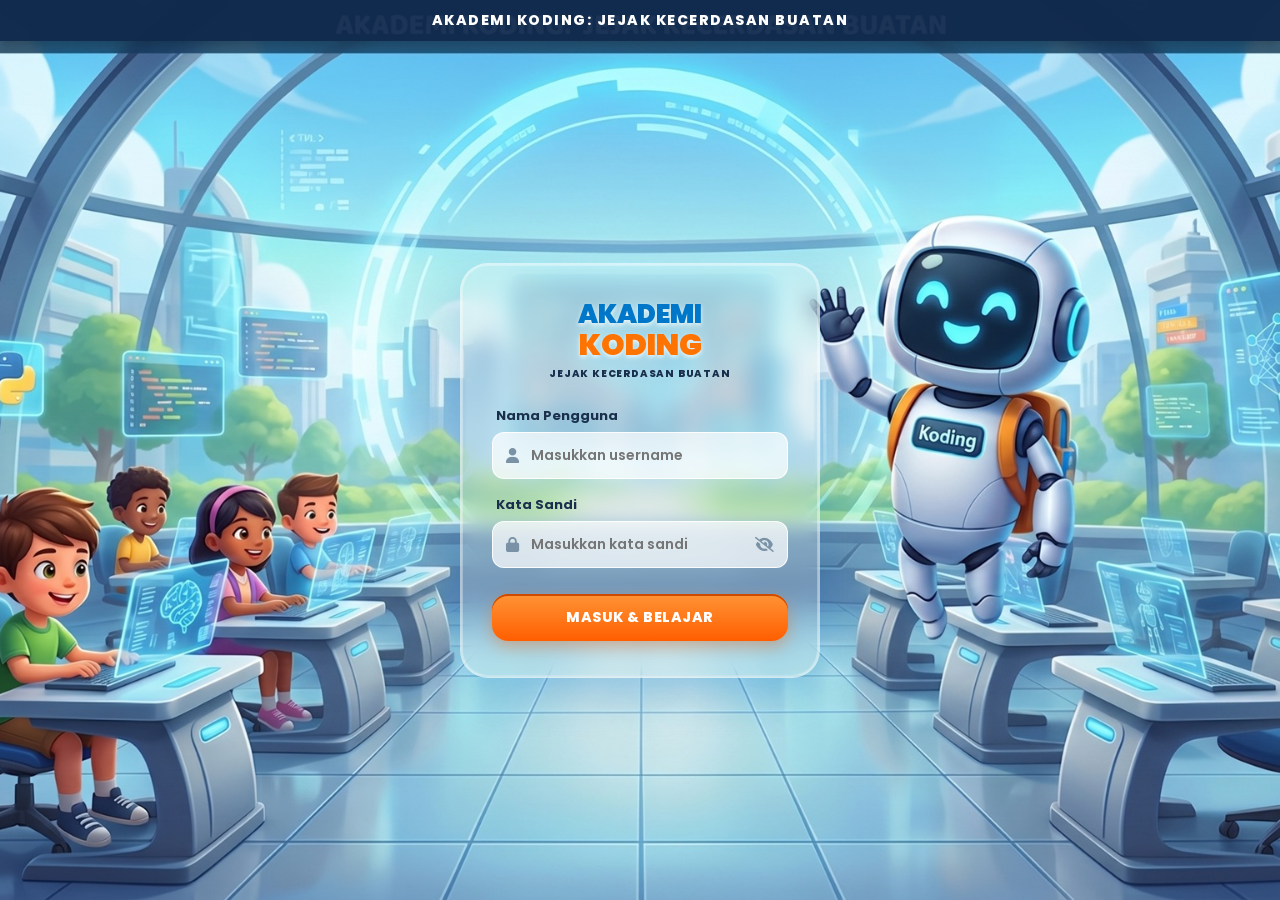
<file: index.html>
<!doctype html>
<html lang="id">
  <head>
    <meta charset="UTF-8" />
    <meta name="viewport" content="width=device-width, initial-scale=1.0" />
    <title>Akademi Koding - Masuk</title>

    <!-- Font Poppins & Font Awesome untuk Ikon -->
    <link rel="preconnect" href="https://fonts.googleapis.com" />
    <link rel="preconnect" href="https://fonts.gstatic.com" crossorigin />
    <link href="https://fonts.googleapis.com/css2?family=Poppins:wght@400;600;700;800;900&display=swap" rel="stylesheet" />
    <link rel="stylesheet" href="https://cdnjs.cloudflare.com/ajax/libs/font-awesome/6.4.0/css/all.min.css" />

    <!-- Hubungkan ke file CSS -->
    <link rel="stylesheet" href="style.css" />
  </head>
  <body>
    <!-- Baris Judul Atas -->
    <header class="top-header">Akademi Koding: Jejak Kecerdasan Buatan</header>

    <main class="main-container">
      <!-- Kotak Form Login -->
      <div class="login-card">
        <div class="title-primary">AKADEMI</div>
        <div class="title-secondary">KODING</div>
        <div class="subtitle">Jejak Kecerdasan Buatan</div>

        <form id="loginForm">
          <!-- Input Username -->
          <div class="form-group">
            <label for="username">Nama Pengguna</label>
            <div class="input-wrapper">
              <i class="fa-solid fa-user prefix-icon"></i>
              <input type="text" id="username" placeholder="Masukkan username" required autocomplete="username" />
            </div>
          </div>

          <!-- Input Password -->
          <div class="form-group">
            <label for="password">Kata Sandi</label>
            <div class="input-wrapper">
              <i class="fa-solid fa-lock prefix-icon"></i>
              <input type="password" id="password" placeholder="Masukkan kata sandi" required autocomplete="current-password" />
              <i class="fa-solid fa-eye-slash toggle-password" id="togglePassword"></i>
            </div>
          </div>

          <!-- Tombol Aksi -->
          <button type="submit" class="btn-submit">Masuk & Belajar</button>

          <div id="alertMsg" class="alert-msg"></div>
        </form>
      </div>
    </main>

    <!-- Hubungkan ke file JS -->
    <script src="script.js"></script>
  </body>
</html>
</file>
<file: style.css>
* {
  margin: 0;
  padding: 0;
  box-sizing: border-box;
  font-family: "Poppins", sans-serif;
}

body {
  min-height: 100vh;
  display: flex;
  flex-direction: column;
  align-items: center;
  background: url("image/bg_login.jpg") no-repeat center center/cover;
  position: relative;
  overflow-x: hidden;
}

/* Header Atas */
.top-header {
  width: 100%;
  background: rgba(16, 42, 77, 0.95);
  color: #ffffff;
  text-align: center;
  padding: 10px 0;
  font-size: 14px;
  font-weight: 800;
  letter-spacing: 1.5px;
  text-transform: uppercase;
  box-shadow: 0 4px 10px rgba(0, 0, 0, 0.2);
}

/* Container Utama */
.main-container {
  flex: 1;
  display: flex;
  align-items: center;
  justify-content: center;
  padding: 20px;
  width: 100%;
}

/* Kartu Login Glassmorphism */
.login-card {
  background: rgba(255, 255, 255, 0.2);
  backdrop-filter: blur(10px);
  -webkit-backdrop-filter: blur(10px);
  border: 2px solid rgba(255, 255, 255, 0.4);
  border-radius: 28px;
  padding: 35px 30px;
  width: 100%;
  max-width: 360px;
  box-shadow:
    0 20px 40px rgba(0, 102, 204, 0.2),
    0 0 0 1px rgba(255, 255, 255, 0.3) inset;
  text-align: center;
  animation: floatIn 0.8s ease-out forwards;
}

@keyframes floatIn {
  from {
    opacity: 0;
    transform: translateY(20px) scale(0.95);
  }
  to {
    opacity: 1;
    transform: translateY(0) scale(1);
  }
}

/* Judul Kartu */
.title-primary {
  font-size: 26px;
  font-weight: 900;
  color: #0077c8;
  line-height: 1.1;
  text-shadow: 0 2px 4px rgba(255, 255, 255, 0.8);
}

.title-secondary {
  font-size: 30px;
  font-weight: 900;
  color: #ff7300;
  line-height: 1.1;
  margin-bottom: 4px;
  text-shadow: 0 2px 4px rgba(255, 255, 255, 0.8);
}

.subtitle {
  font-size: 10px;
  font-weight: 800;
  color: #1a2f4c;
  letter-spacing: 0.8px;
  text-transform: uppercase;
  margin-bottom: 24px;
}

/* Form Fields */
.form-group {
  text-align: left;
  margin-bottom: 16px;
}

.form-group label {
  display: block;
  font-size: 13px;
  font-weight: 700;
  color: #1a2f4c;
  margin-bottom: 6px;
  margin-left: 4px;
}

.input-wrapper {
  position: relative;
  display: flex;
  align-items: center;
}

.input-wrapper i.prefix-icon {
  position: absolute;
  left: 14px;
  color: #7a92a5;
  font-size: 15px;
  transition: color 0.3s;
}

.input-wrapper input {
  width: 100%;
  padding: 12px 40px 12px 38px;
  background: rgba(255, 255, 255, 0.7);
  border: 1.5px solid rgba(255, 255, 255, 0.9);
  border-radius: 12px;
  font-size: 14px;
  color: #1a2f4c;
  font-weight: 600;
  outline: none;
  transition: all 0.3s ease;
}

.input-wrapper input:focus {
  background: rgba(255, 255, 255, 0.95);
  border-color: #3b82f6;
  box-shadow: 0 0 0 4px rgba(59, 130, 246, 0.2);
}

.input-wrapper input:focus + i.prefix-icon {
  color: #0077c8;
}

.toggle-password {
  position: absolute;
  right: 14px;
  color: #7a92a5;
  cursor: pointer;
  font-size: 15px;
  transition: color 0.3s;
}

.toggle-password:hover {
  color: #1a2f4c;
}

/* Tombol Masuk */
.btn-submit {
  width: 100%;
  padding: 13px;
  margin-top: 10px;
  background: linear-gradient(180deg, #ff9436 0%, #ff5e00 100%);
  color: #ffffff;
  border: none;
  border-radius: 16px;
  font-size: 14px;
  font-weight: 800;
  letter-spacing: 0.5px;
  text-transform: uppercase;
  cursor: pointer;
  box-shadow:
    0 6px 16px rgba(255, 94, 0, 0.35),
    0 2px 0 #cc4b00 inset;
  transition: all 0.2s ease;
}

.btn-submit:hover {
  transform: translateY(-2px);
  box-shadow: 0 8px 20px rgba(255, 94, 0, 0.45);
  background: linear-gradient(180deg, #ffa34d 0%, #ff6c14 100%);
}

.btn-submit:active {
  transform: translateY(1px);
  box-shadow: 0 3px 8px rgba(255, 94, 0, 0.3);
}

/* Pesan Respon */
.alert-msg {
  margin-top: 14px;
  font-size: 12px;
  font-weight: 600;
  display: none;
}

.alert-msg.error {
  color: #d90429;
  display: block;
}

.alert-msg.success {
  color: #008000;
  display: block;
}
</file>
<file: materi1.css>
@import url("https://fonts.googleapis.com/css2?family=Poppins:wght@400;600;700;800;900&display=swap");

* {
  margin: 0;
  padding: 0;
  box-sizing: border-box;
  font-family: "Poppins", sans-serif;
}

body.materi-page {
  min-height: 100vh;
  background: url("image/bg-menu.jpg") no-repeat center center/cover fixed;
  padding: 30px 15px;
  color: #1a2f4c;
}

.top-nav {
  max-width: 1050px;
  margin: 0 auto 20px auto;
  display: flex;
  justify-content: space-between;
  align-items: center;
}

.btn-back {
  text-decoration: none;
  background: rgba(255, 255, 255, 0.85);
  backdrop-filter: blur(10px);
  color: #0077c8;
  font-weight: 700;
  font-size: 13px;
  padding: 10px 18px;
  border-radius: 14px;
  border: 1.5px solid rgba(255, 255, 255, 0.9);
  transition: all 0.2s;
  box-shadow: 0 4px 12px rgba(0, 0, 0, 0.08);
}

.btn-back:hover {
  background: #0077c8;
  color: #fff;
  transform: translateY(-2px);
}

.user-badge {
  background: rgba(255, 255, 255, 0.85);
  backdrop-filter: blur(10px);
  padding: 10px 18px;
  border-radius: 14px;
  font-weight: 700;
  font-size: 13px;
  color: #ff7300;
  border: 1.5px solid rgba(255, 255, 255, 0.9);
}

.content-container {
  max-width: 1050px;
  margin: 0 auto;
  background: rgba(255, 255, 255, 0.6);
  backdrop-filter: blur(16px);
  -webkit-backdrop-filter: blur(16px);
  border: 2px solid rgba(255, 255, 255, 0.85);
  border-radius: 28px;
  padding: 40px 35px;
  box-shadow: 0 25px 50px rgba(0, 75, 150, 0.15);
}

.materi-header {
  text-align: center;
  margin-bottom: 35px;
  border-bottom: 2px solid rgba(0, 119, 200, 0.15);
  padding-bottom: 25px;
}

.tag-modul {
  display: inline-block;
  background: #ff7300;
  color: white;
  font-size: 11px;
  font-weight: 800;
  padding: 5px 12px;
  border-radius: 8px;
  letter-spacing: 1px;
  margin-bottom: 10px;
}

.materi-header h1 {
  font-size: 30px;
  font-weight: 900;
  color: #0077c8;
}

.materi-header .desc {
  font-size: 14px;
  color: #455a64;
  max-width: 760px;
  margin: 10px auto 0 auto;
  line-height: 1.6;
}

.section-block {
  margin-bottom: 40px;
}

.section-block h2 {
  font-size: 19px;
  font-weight: 800;
  color: #1a2f4c;
  margin-bottom: 16px;
  display: flex;
  align-items: center;
  gap: 10px;
}

.icon-title {
  color: #ff7300;
}

.section-subtext {
  font-size: 13px;
  color: #546e7a;
  margin-bottom: 12px;
}

/* 4 Pillars */
.pillar-grid {
  display: grid;
  grid-template-columns: repeat(auto-fit, minmax(220px, 1fr));
  gap: 18px;
}

.pillar-card {
  background: rgba(255, 255, 255, 0.85);
  border: 1.5px solid rgba(255, 255, 255, 0.95);
  border-radius: 18px;
  padding: 22px;
  text-align: center;
  transition:
    transform 0.2s,
    box-shadow 0.2s;
}

.pillar-card:hover {
  transform: translateY(-4px);
  box-shadow: 0 10px 20px rgba(0, 102, 204, 0.1);
}

.pillar-icon {
  font-size: 32px;
  color: #0077c8;
  margin-bottom: 12px;
}

.pillar-card h3 {
  font-size: 16px;
  font-weight: 800;
  color: #1a2f4c;
  margin-bottom: 8px;
}

.pillar-card p {
  font-size: 12px;
  color: #546e7a;
  line-height: 1.5;
}

/* 2 Columns: IPO & Variable */
.info-two-col {
  display: grid;
  grid-template-columns: 1fr 1fr;
  gap: 20px;
}

.info-card {
  background: rgba(255, 255, 255, 0.8);
  border-radius: 20px;
  padding: 25px;
  border: 1.5px solid rgba(255, 255, 255, 0.9);
}

.detail-list {
  list-style: none;
  display: flex;
  flex-direction: column;
  gap: 10px;
}

.detail-list li {
  font-size: 12.5px;
  color: #37474f;
  line-height: 1.5;
  background: rgba(240, 247, 255, 0.7);
  padding: 10px 14px;
  border-radius: 12px;
  border-left: 4px solid #0077c8;
}

/* 3 Logic Flows */
.logic-grid {
  display: grid;
  grid-template-columns: repeat(auto-fit, minmax(240px, 1fr));
  gap: 18px;
}

.logic-card {
  background: rgba(255, 255, 255, 0.85);
  border-radius: 18px;
  padding: 22px;
  border: 1.5px solid rgba(255, 255, 255, 0.95);
  display: flex;
  flex-direction: column;
  gap: 8px;
}

.logic-tag {
  align-self: flex-start;
  background: rgba(255, 115, 0, 0.15);
  color: #ff7300;
  font-size: 10.5px;
  font-weight: 800;
  padding: 4px 8px;
  border-radius: 6px;
  text-transform: uppercase;
}

.logic-card h4 {
  font-size: 15px;
  font-weight: 800;
  color: #0077c8;
}

.logic-card p {
  font-size: 12px;
  color: #546e7a;
  line-height: 1.5;
}

/* Dual Simulator */
.sim-dual-wrapper {
  display: grid;
  grid-template-columns: 1fr 1fr;
  gap: 20px;
}

.sim-card {
  background: rgba(255, 255, 255, 0.85);
  border-radius: 20px;
  padding: 24px;
  border: 1.5px solid rgba(255, 255, 255, 0.9);
  text-align: center;
}

.sim-instruction {
  font-size: 12px;
  color: #546e7a;
  margin-bottom: 15px;
  line-height: 1.4;
}

.clock-display {
  width: 80px;
  height: 80px;
  line-height: 80px;
  margin: 0 auto 12px auto;
  border-radius: 50%;
  background: linear-gradient(135deg, #0077c8, #005bb5);
  color: #ffffff;
  font-size: 34px;
  font-weight: 900;
  box-shadow: 0 8px 16px rgba(0, 119, 200, 0.3);
}

.fruit-input-group {
  display: flex;
  flex-direction: column;
  gap: 8px;
  text-align: left;
  margin-bottom: 15px;
  font-size: 13px;
  font-weight: 600;
  background: #f8fafc;
  padding: 12px;
  border-radius: 12px;
}

.sim-controls {
  display: flex;
  justify-content: center;
  gap: 10px;
  margin-bottom: 10px;
}

.btn-step,
.btn-reset {
  padding: 9px 16px;
  font-size: 12px;
  font-weight: 700;
  border-radius: 10px;
  cursor: pointer;
  border: none;
  transition: all 0.2s;
}

.btn-step {
  background: #ff7300;
  color: #fff;
}

.btn-step:hover {
  background: #e66700;
}

.btn-reset {
  background: #eceff1;
  color: #455a64;
}

.sim-log {
  font-size: 12px;
  font-weight: 700;
  color: #1a2f4c;
}

.blend-status {
  margin-top: 10px;
  font-size: 12px;
  font-weight: 700;
  color: #0077c8;
  background: #e1f5fe;
  padding: 8px;
  border-radius: 8px;
}

/* Quiz Block */
.quiz-block {
  background: rgba(255, 255, 255, 0.9);
  border-radius: 24px;
  padding: 30px;
  border: 1.5px solid rgba(255, 255, 255, 0.95);
}

.quiz-info {
  font-size: 12px;
  font-weight: 600;
  color: #ff7300;
  margin-bottom: 20px;
}

.question-group {
  margin-bottom: 20px;
  background: #f8fafc;
  padding: 16px;
  border-radius: 14px;
}

.q-text {
  font-size: 13.5px;
  font-weight: 700;
  margin-bottom: 10px;
  color: #1a2f4c;
  line-height: 1.5;
}

.question-group label {
  display: block;
  font-size: 12.5px;
  font-weight: 600;
  color: #455a64;
  margin-bottom: 6px;
  cursor: pointer;
  transition: color 0.2s;
}

.question-group label:hover {
  color: #0077c8;
}

.question-group input {
  margin-right: 8px;
}

.btn-submit-quiz {
  width: 100%;
  padding: 14px;
  background: linear-gradient(180deg, #ff9436 0%, #ff5e00 100%);
  color: #fff;
  border: none;
  border-radius: 16px;
  font-size: 14px;
  font-weight: 800;
  cursor: pointer;
  transition: all 0.2s;
  box-shadow: 0 6px 16px rgba(255, 94, 0, 0.3);
}

.btn-submit-quiz:hover {
  transform: translateY(-2px);
  box-shadow: 0 8px 20px rgba(255, 94, 0, 0.45);
}

.quiz-result-msg {
  margin-top: 20px;
  padding: 16px;
  border-radius: 14px;
  font-size: 14px;
  font-weight: 700;
  display: none;
  text-align: center;
  line-height: 1.5;
}

@media (max-width: 850px) {
  .info-two-col,
  .sim-dual-wrapper {
    grid-template-columns: 1fr;
  }
}
</file>
<file: materi2.css>
@import url("https://fonts.googleapis.com/css2?family=Poppins:wght@400;600;700;800;900&display=swap");

* {
  margin: 0;
  padding: 0;
  box-sizing: border-box;
  font-family: "Poppins", sans-serif;
}

body.materi-page {
  min-height: 100vh;
  background: url("image/bg-menu.jpg") no-repeat center center/cover fixed;
  padding: 30px 15px;
  color: #1a2f4c;
}

.top-nav {
  max-width: 1050px;
  margin: 0 auto 20px auto;
  display: flex;
  justify-content: space-between;
  align-items: center;
}

.btn-back {
  text-decoration: none;
  background: rgba(255, 255, 255, 0.85);
  backdrop-filter: blur(10px);
  color: #0077c8;
  font-weight: 700;
  font-size: 13px;
  padding: 10px 18px;
  border-radius: 14px;
  border: 1.5px solid rgba(255, 255, 255, 0.9);
  transition: all 0.2s;
  box-shadow: 0 4px 12px rgba(0, 0, 0, 0.08);
}

.btn-back:hover {
  background: #0077c8;
  color: #fff;
  transform: translateY(-2px);
}

.user-badge {
  background: rgba(255, 255, 255, 0.85);
  backdrop-filter: blur(10px);
  padding: 10px 18px;
  border-radius: 14px;
  font-weight: 700;
  font-size: 13px;
  color: #ff7300;
  border: 1.5px solid rgba(255, 255, 255, 0.9);
}

.content-container {
  max-width: 1050px;
  margin: 0 auto;
  background: rgba(255, 255, 255, 0.6);
  backdrop-filter: blur(16px);
  -webkit-backdrop-filter: blur(16px);
  border: 2px solid rgba(255, 255, 255, 0.85);
  border-radius: 28px;
  padding: 40px 35px;
  box-shadow: 0 25px 50px rgba(0, 75, 150, 0.15);
}

.materi-header {
  text-align: center;
  margin-bottom: 35px;
  border-bottom: 2px solid rgba(0, 119, 200, 0.15);
  padding-bottom: 25px;
}

.tag-modul {
  display: inline-block;
  background: #ff7300;
  color: white;
  font-size: 11px;
  font-weight: 800;
  padding: 5px 12px;
  border-radius: 8px;
  letter-spacing: 1px;
  margin-bottom: 10px;
}

.materi-header h1 {
  font-size: 30px;
  font-weight: 900;
  color: #0077c8;
}

.materi-header .desc {
  font-size: 14px;
  color: #455a64;
  max-width: 780px;
  margin: 10px auto 0 auto;
  line-height: 1.6;
}

.section-block {
  margin-bottom: 40px;
}

.section-block h2 {
  font-size: 19px;
  font-weight: 800;
  color: #1a2f4c;
  margin-bottom: 16px;
  display: flex;
  align-items: center;
  gap: 10px;
}

.icon-title {
  color: #ff7300;
}

.info-card-full {
  background: rgba(255, 255, 255, 0.85);
  border-radius: 18px;
  padding: 22px;
  border-left: 5px solid #0077c8;
  font-size: 13.5px;
  line-height: 1.6;
  color: #37474f;
}

/* Grid 4 Karakteristik */
.grid-cards-4 {
  display: grid;
  grid-template-columns: repeat(auto-fit, minmax(220px, 1fr));
  gap: 18px;
}

.feature-card {
  background: rgba(255, 255, 255, 0.85);
  border-radius: 18px;
  padding: 22px;
  border: 1.5px solid rgba(255, 255, 255, 0.95);
  position: relative;
  transition: transform 0.2s;
}

.feature-card:hover {
  transform: translateY(-3px);
}

.card-num {
  width: 32px;
  height: 32px;
  line-height: 32px;
  background: #ff7300;
  color: #fff;
  font-weight: 800;
  border-radius: 50%;
  text-align: center;
  font-size: 14px;
  margin-bottom: 10px;
}

.feature-card h3 {
  font-size: 15px;
  font-weight: 800;
  color: #0077c8;
  margin-bottom: 8px;
}

.feature-card p {
  font-size: 12px;
  color: #546e7a;
  line-height: 1.5;
}

/* Tabel Mesin Cerdas vs Noncerdas */
.table-wrapper {
  overflow-x: auto;
  background: rgba(255, 255, 255, 0.9);
  border-radius: 18px;
  padding: 10px;
  border: 1.5px solid rgba(255, 255, 255, 0.95);
}

.custom-table {
  width: 100%;
  border-collapse: collapse;
  text-align: left;
  font-size: 12.5px;
}

.custom-table th,
.custom-table td {
  padding: 14px 16px;
  border-bottom: 1px solid #e2e8f0;
}

.custom-table th {
  background: #f1f5f9;
  color: #0077c8;
  font-weight: 800;
  font-size: 13px;
}

.custom-table tr:last-child td {
  border-bottom: none;
}

/* Grid Macam KA */
.tech-grid {
  display: grid;
  grid-template-columns: repeat(auto-fit, minmax(280px, 1fr));
  gap: 18px;
}

.tech-card {
  background: rgba(255, 255, 255, 0.85);
  border-radius: 18px;
  padding: 20px;
  border: 1.5px solid rgba(255, 255, 255, 0.95);
}

.tech-icon {
  font-size: 26px;
  color: #ff7300;
  margin-bottom: 10px;
}

.tech-card h4 {
  font-size: 14.5px;
  font-weight: 800;
  color: #1a2f4c;
  margin-bottom: 6px;
}

.tech-card p {
  font-size: 12px;
  color: #546e7a;
  line-height: 1.5;
}

/* Layout 2 Kolom (Cara Kerja & Limitasi) */
.two-col-layout {
  display: grid;
  grid-template-columns: 1fr 1fr;
  gap: 20px;
}

.block-box {
  background: rgba(255, 255, 255, 0.85);
  border-radius: 20px;
  padding: 25px;
  border: 1.5px solid rgba(255, 255, 255, 0.95);
}

.workflow-step {
  background: #f8fafc;
  padding: 14px;
  border-radius: 12px;
  border-left: 4px solid #0077c8;
}

.wf-badge {
  font-weight: 800;
  font-size: 13px;
  color: #0077c8;
  margin-bottom: 4px;
}

.workflow-step p {
  font-size: 12px;
  color: #546e7a;
  line-height: 1.4;
}

.arrow-down {
  text-align: center;
  color: #ff7300;
  margin: 6px 0;
  font-size: 16px;
}

.limit-list {
  list-style: none;
  display: flex;
  flex-direction: column;
  gap: 10px;
}

.limit-list li {
  font-size: 12px;
  color: #37474f;
  background: #fff5f0;
  padding: 12px;
  border-radius: 12px;
  border-left: 4px solid #ff7300;
  line-height: 1.5;
}

/* Quiz Block */
.quiz-block {
  background: rgba(255, 255, 255, 0.9);
  border-radius: 24px;
  padding: 30px;
  border: 1.5px solid rgba(255, 255, 255, 0.95);
}

.quiz-info {
  font-size: 12px;
  font-weight: 600;
  color: #ff7300;
  margin-bottom: 20px;
}

.question-group {
  margin-bottom: 20px;
  background: #f8fafc;
  padding: 16px;
  border-radius: 14px;
}

.q-text {
  font-size: 13.5px;
  font-weight: 700;
  margin-bottom: 10px;
  color: #1a2f4c;
  line-height: 1.5;
}

.question-group label {
  display: block;
  font-size: 12.5px;
  font-weight: 600;
  color: #455a64;
  margin-bottom: 6px;
  cursor: pointer;
  transition: color 0.2s;
}

.question-group label:hover {
  color: #0077c8;
}

.question-group input {
  margin-right: 8px;
}

.btn-submit-quiz {
  width: 100%;
  padding: 14px;
  background: linear-gradient(180deg, #ff9436 0%, #ff5e00 100%);
  color: #fff;
  border: none;
  border-radius: 16px;
  font-size: 14px;
  font-weight: 800;
  cursor: pointer;
  transition: all 0.2s;
  box-shadow: 0 6px 16px rgba(255, 94, 0, 0.3);
}

.btn-submit-quiz:hover {
  transform: translateY(-2px);
  box-shadow: 0 8px 20px rgba(255, 94, 0, 0.45);
}

.quiz-result-msg {
  margin-top: 20px;
  padding: 16px;
  border-radius: 14px;
  font-size: 14px;
  font-weight: 700;
  display: none;
  text-align: center;
  line-height: 1.5;
}

@media (max-width: 850px) {
  .two-col-layout {
    grid-template-columns: 1fr;
  }
}
</file>
<file: materi3.css>
@import url("https://fonts.googleapis.com/css2?family=Poppins:wght@400;600;700;800;900&display=swap");

* {
  margin: 0;
  padding: 0;
  box-sizing: border-box;
  font-family: "Poppins", sans-serif;
}

body.materi-page {
  min-height: 100vh;
  background: url("image/bg-menu.jpg") no-repeat center center/cover fixed;
  padding: 30px 15px;
  color: #1a2f4c;
}

.top-nav {
  max-width: 1050px;
  margin: 0 auto 20px auto;
  display: flex;
  justify-content: space-between;
  align-items: center;
}

.btn-back {
  text-decoration: none;
  background: rgba(255, 255, 255, 0.85);
  backdrop-filter: blur(10px);
  color: #0077c8;
  font-weight: 700;
  font-size: 13px;
  padding: 10px 18px;
  border-radius: 14px;
  border: 1.5px solid rgba(255, 255, 255, 0.9);
  transition: all 0.2s;
  box-shadow: 0 4px 12px rgba(0, 0, 0, 0.08);
}

.btn-back:hover {
  background: #0077c8;
  color: #fff;
  transform: translateY(-2px);
}

.user-badge {
  background: rgba(255, 255, 255, 0.85);
  backdrop-filter: blur(10px);
  padding: 10px 18px;
  border-radius: 14px;
  font-weight: 700;
  font-size: 13px;
  color: #ff7300;
  border: 1.5px solid rgba(255, 255, 255, 0.9);
}

.content-container {
  max-width: 1050px;
  margin: 0 auto;
  background: rgba(255, 255, 255, 0.6);
  backdrop-filter: blur(16px);
  -webkit-backdrop-filter: blur(16px);
  border: 2px solid rgba(255, 255, 255, 0.85);
  border-radius: 28px;
  padding: 40px 35px;
  box-shadow: 0 25px 50px rgba(0, 75, 150, 0.15);
}

.materi-header {
  text-align: center;
  margin-bottom: 35px;
  border-bottom: 2px solid rgba(0, 119, 200, 0.15);
  padding-bottom: 25px;
}

.tag-modul {
  display: inline-block;
  background: #ff7300;
  color: white;
  font-size: 11px;
  font-weight: 800;
  padding: 5px 12px;
  border-radius: 8px;
  letter-spacing: 1px;
  margin-bottom: 10px;
}

.materi-header h1 {
  font-size: 30px;
  font-weight: 900;
  color: #0077c8;
}

.materi-header .desc {
  font-size: 14px;
  color: #455a64;
  max-width: 780px;
  margin: 10px auto 0 auto;
  line-height: 1.6;
}

.section-block {
  margin-bottom: 40px;
}

.section-block h2 {
  font-size: 19px;
  font-weight: 800;
  color: #1a2f4c;
  margin-bottom: 16px;
  display: flex;
  align-items: center;
  gap: 10px;
}

.icon-title {
  color: #ff7300;
}

.section-subtext {
  font-size: 13px;
  color: #546e7a;
  margin-bottom: 15px;
  line-height: 1.5;
}

/* Sektor Grid */
.sector-grid {
  display: grid;
  grid-template-columns: repeat(auto-fit, minmax(220px, 1fr));
  gap: 18px;
}

.sector-card {
  background: rgba(255, 255, 255, 0.85);
  border-radius: 18px;
  padding: 22px;
  border: 1.5px solid rgba(255, 255, 255, 0.95);
  text-align: center;
  transition: transform 0.2s;
}

.sector-card:hover {
  transform: translateY(-3px);
}

.sector-icon {
  font-size: 30px;
  color: #0077c8;
  margin-bottom: 10px;
}

.sector-card h4 {
  font-size: 15px;
  font-weight: 800;
  color: #1a2f4c;
  margin-bottom: 6px;
}

.sector-card p {
  font-size: 12px;
  color: #546e7a;
  line-height: 1.5;
}

/* 4 Ethics Grid */
.ethics-grid {
  display: grid;
  grid-template-columns: repeat(auto-fit, minmax(320px, 1fr));
  gap: 20px;
}

.ethics-card {
  background: rgba(255, 255, 255, 0.85);
  border-radius: 20px;
  padding: 24px;
  border: 1.5px solid rgba(255, 255, 255, 0.95);
  display: flex;
  flex-direction: column;
  justify-content: space-between;
}

.ethics-header {
  display: flex;
  align-items: center;
  gap: 12px;
  margin-bottom: 10px;
}

.ethics-icon {
  font-size: 22px;
  color: #ff7300;
}

.ethics-card h3 {
  font-size: 15.5px;
  font-weight: 800;
  color: #0077c8;
}

.ethics-card p {
  font-size: 12.5px;
  color: #455a64;
  line-height: 1.5;
  margin-bottom: 12px;
}

.ethics-example {
  font-size: 11.5px;
  background: #f0f7ff;
  border-left: 4px solid #0077c8;
  padding: 8px 12px;
  border-radius: 8px;
  color: #1e3a8a;
  line-height: 1.4;
}

/* Dilema Interaktif */
.sim-dilemma-block {
  background: rgba(255, 255, 255, 0.85);
  border-radius: 24px;
  padding: 28px;
  border: 1.5px solid rgba(255, 255, 255, 0.95);
}

.sim-subtext {
  font-size: 13px;
  color: #546e7a;
  margin-bottom: 15px;
}

.dilemma-card {
  background: #f8fafc;
  padding: 20px;
  border-radius: 16px;
  border: 1px solid #e2e8f0;
}

.dilemma-scenario {
  font-size: 13.5px;
  color: #1a2f4c;
  line-height: 1.6;
  margin-bottom: 15px;
}

.dilemma-options {
  display: flex;
  flex-direction: column;
  gap: 10px;
}

.btn-option {
  text-align: left;
  background: #ffffff;
  border: 1.5px solid #cbd5e1;
  padding: 12px 16px;
  border-radius: 12px;
  font-size: 12.5px;
  font-weight: 600;
  color: #334155;
  cursor: pointer;
  transition: all 0.2s;
}

.btn-option:hover {
  border-color: #0077c8;
  background: #f0f9ff;
  color: #0077c8;
}

.dilemma-feedback {
  margin-top: 15px;
  padding: 12px;
  border-radius: 10px;
  font-size: 13px;
  font-weight: 700;
  display: none;
  line-height: 1.5;
}

/* Quiz Block */
.quiz-block {
  background: rgba(255, 255, 255, 0.9);
  border-radius: 24px;
  padding: 30px;
  border: 1.5px solid rgba(255, 255, 255, 0.95);
}

.quiz-info {
  font-size: 12px;
  font-weight: 600;
  color: #ff7300;
  margin-bottom: 20px;
}

.question-group {
  margin-bottom: 20px;
  background: #f8fafc;
  padding: 16px;
  border-radius: 14px;
}

.q-text {
  font-size: 13.5px;
  font-weight: 700;
  margin-bottom: 10px;
  color: #1a2f4c;
  line-height: 1.5;
}

.question-group label {
  display: block;
  font-size: 12.5px;
  font-weight: 600;
  color: #455a64;
  margin-bottom: 6px;
  cursor: pointer;
  transition: color 0.2s;
}

.question-group label:hover {
  color: #0077c8;
}

.question-group input {
  margin-right: 8px;
}

.btn-submit-quiz {
  width: 100%;
  padding: 14px;
  background: linear-gradient(180deg, #ff9436 0%, #ff5e00 100%);
  color: #fff;
  border: none;
  border-radius: 16px;
  font-size: 14px;
  font-weight: 800;
  cursor: pointer;
  transition: all 0.2s;
  box-shadow: 0 6px 16px rgba(255, 94, 0, 0.3);
}

.btn-submit-quiz:hover {
  transform: translateY(-2px);
  box-shadow: 0 8px 20px rgba(255, 94, 0, 0.45);
}

.quiz-result-msg {
  margin-top: 20px;
  padding: 16px;
  border-radius: 14px;
  font-size: 14px;
  font-weight: 700;
  display: none;
  text-align: center;
  line-height: 1.5;
}
</file>
<file: materi4.css>
@import url("https://fonts.googleapis.com/css2?family=Poppins:wght@400;600;700;800;900&display=swap");

* {
  margin: 0;
  padding: 0;
  box-sizing: border-box;
  font-family: "Poppins", sans-serif;
}

body.materi-page {
  min-height: 100vh;
  background: url("image/bg-menu.jpg") no-repeat center center/cover fixed;
  padding: 30px 15px;
  color: #1a2f4c;
}

.top-nav {
  max-width: 1050px;
  margin: 0 auto 20px auto;
  display: flex;
  justify-content: space-between;
  align-items: center;
}

.btn-back {
  text-decoration: none;
  background: rgba(255, 255, 255, 0.85);
  backdrop-filter: blur(10px);
  color: #0077c8;
  font-weight: 700;
  font-size: 13px;
  padding: 10px 18px;
  border-radius: 14px;
  border: 1.5px solid rgba(255, 255, 255, 0.9);
  transition: all 0.2s;
  box-shadow: 0 4px 12px rgba(0, 0, 0, 0.08);
}

.btn-back:hover {
  background: #0077c8;
  color: #fff;
  transform: translateY(-2px);
}

.user-badge {
  background: rgba(255, 255, 255, 0.85);
  backdrop-filter: blur(10px);
  padding: 10px 18px;
  border-radius: 14px;
  font-weight: 700;
  font-size: 13px;
  color: #ff7300;
  border: 1.5px solid rgba(255, 255, 255, 0.9);
}

.content-container {
  max-width: 1050px;
  margin: 0 auto;
  background: rgba(255, 255, 255, 0.6);
  backdrop-filter: blur(16px);
  -webkit-backdrop-filter: blur(16px);
  border: 2px solid rgba(255, 255, 255, 0.85);
  border-radius: 28px;
  padding: 40px 35px;
  box-shadow: 0 25px 50px rgba(0, 75, 150, 0.15);
}

.materi-header {
  text-align: center;
  margin-bottom: 35px;
  border-bottom: 2px solid rgba(0, 119, 200, 0.15);
  padding-bottom: 25px;
}

.tag-modul {
  display: inline-block;
  background: #ff7300;
  color: white;
  font-size: 11px;
  font-weight: 800;
  padding: 5px 12px;
  border-radius: 8px;
  letter-spacing: 1px;
  margin-bottom: 10px;
}

.materi-header h1 {
  font-size: 30px;
  font-weight: 900;
  color: #0077c8;
}

.materi-header .desc {
  font-size: 14px;
  color: #455a64;
  max-width: 780px;
  margin: 10px auto 0 auto;
  line-height: 1.6;
}

.section-block {
  margin-bottom: 40px;
}

.section-block h2 {
  font-size: 19px;
  font-weight: 800;
  color: #1a2f4c;
  margin-bottom: 16px;
  display: flex;
  align-items: center;
  gap: 10px;
}

.icon-title {
  color: #ff7300;
}

/* Role Grid */
.role-grid {
  display: grid;
  grid-template-columns: 1fr 1fr;
  gap: 20px;
}

.role-card {
  background: rgba(255, 255, 255, 0.85);
  border-radius: 20px;
  padding: 24px;
  border: 1.5px solid rgba(255, 255, 255, 0.95);
}

.role-badge {
  display: inline-block;
  font-size: 12px;
  font-weight: 800;
  padding: 6px 12px;
  border-radius: 8px;
  margin-bottom: 12px;
}

.active-role {
  background: #e0f2fe;
  color: #0369a1;
}

.passive-role {
  background: #fef3c7;
  color: #b45309;
}

.role-card ul {
  margin-top: 10px;
  padding-left: 20px;
  font-size: 12.5px;
  color: #475569;
  line-height: 1.6;
}

/* Sektor Grid */
.sector-grid {
  display: grid;
  grid-template-columns: repeat(auto-fit, minmax(180px, 1fr));
  gap: 16px;
}

.sector-card {
  background: rgba(255, 255, 255, 0.85);
  border-radius: 18px;
  padding: 20px;
  border: 1.5px solid rgba(255, 255, 255, 0.95);
  text-align: center;
  transition: transform 0.2s;
}

.sector-card:hover {
  transform: translateY(-3px);
}

.sector-icon {
  font-size: 28px;
  color: #0077c8;
  margin-bottom: 10px;
}

.sector-card h4 {
  font-size: 14.5px;
  font-weight: 800;
  color: #1a2f4c;
  margin-bottom: 6px;
}

.sector-card p {
  font-size: 11.5px;
  color: #64748b;
  line-height: 1.4;
}

/* Challenge Grid */
.challenge-grid {
  display: grid;
  grid-template-columns: repeat(auto-fit, minmax(280px, 1fr));
  gap: 18px;
}

.challenge-card {
  background: rgba(255, 255, 255, 0.85);
  border-radius: 18px;
  padding: 22px;
  border: 1.5px solid rgba(255, 255, 255, 0.95);
}

.chal-tag {
  font-size: 11px;
  font-weight: 800;
  color: #ff7300;
  text-transform: uppercase;
  display: block;
  margin-bottom: 6px;
}

.challenge-card h4 {
  font-size: 15px;
  font-weight: 800;
  color: #1a2f4c;
  margin-bottom: 8px;
}

.challenge-card p {
  font-size: 12px;
  color: #546e7a;
  line-height: 1.5;
}

/* Safe Guide */
.guide-box {
  background: rgba(255, 255, 255, 0.85);
  border-radius: 20px;
  padding: 22px;
  border: 1.5px solid rgba(255, 255, 255, 0.95);
  display: flex;
  flex-direction: column;
  gap: 12px;
}

.guide-item {
  display: flex;
  align-items: center;
  gap: 14px;
  background: #f0f9ff;
  padding: 12px 16px;
  border-radius: 12px;
  border-left: 4px solid #0077c8;
  font-size: 12.5px;
  color: #1e3a8a;
}

.guide-item i {
  font-size: 20px;
  color: #0077c8;
}

/* Quiz Block */
.quiz-block {
  background: rgba(255, 255, 255, 0.9);
  border-radius: 24px;
  padding: 30px;
  border: 1.5px solid rgba(255, 255, 255, 0.95);
}

.quiz-info {
  font-size: 12px;
  font-weight: 600;
  color: #ff7300;
  margin-bottom: 20px;
}

.question-group {
  margin-bottom: 20px;
  background: #f8fafc;
  padding: 16px;
  border-radius: 14px;
}

.q-text {
  font-size: 13.5px;
  font-weight: 700;
  margin-bottom: 10px;
  color: #1a2f4c;
  line-height: 1.5;
}

.question-group label {
  display: block;
  font-size: 12.5px;
  font-weight: 600;
  color: #455a64;
  margin-bottom: 6px;
  cursor: pointer;
  transition: color 0.2s;
}

.question-group label:hover {
  color: #0077c8;
}

.question-group input {
  margin-right: 8px;
}

.btn-submit-quiz {
  width: 100%;
  padding: 14px;
  background: linear-gradient(180deg, #ff9436 0%, #ff5e00 100%);
  color: #fff;
  border: none;
  border-radius: 16px;
  font-size: 14px;
  font-weight: 800;
  cursor: pointer;
  transition: all 0.2s;
  box-shadow: 0 6px 16px rgba(255, 94, 0, 0.3);
}

.btn-submit-quiz:hover {
  transform: translateY(-2px);
  box-shadow: 0 8px 20px rgba(255, 94, 0, 0.45);
}

.quiz-result-msg {
  margin-top: 20px;
  padding: 16px;
  border-radius: 14px;
  font-size: 14px;
  font-weight: 700;
  display: none;
  text-align: center;
  line-height: 1.5;
}

@media (max-width: 768px) {
  .role-grid {
    grid-template-columns: 1fr;
  }
}
</file>
<file: menu.css>
@import url("https://fonts.googleapis.com/css2?family=Poppins:wght@500;600;700;800;900&display=swap");

* {
  margin: 0;
  padding: 0;
  box-sizing: border-box;
  font-family: "Poppins", sans-serif;
}

body.menu-page {
  /* Ganti gambar background ini dengan background antariksa atau peta yang Anda punya */
  background: url("image/bg-menu.jpg") no-repeat center center/cover fixed;
  background-color: #0f172a;
  min-height: 100vh;
  color: #1e293b;
  display: flex;
  flex-direction: column;
}

/* =========================================================
   HEADER NAVIGASI (DIBUAT LEBIH SLIM)
========================================================= */
.top-nav {
  display: flex;
  justify-content: space-between;
  align-items: center;
  background: rgba(255, 255, 255, 0.95);
  backdrop-filter: blur(10px);
  padding: 12px 30px;
  border-bottom: 3px solid #0077c8;
  box-shadow: 0 4px 15px rgba(0, 0, 0, 0.08);
  position: sticky;
  top: 0;
  z-index: 100;
}

.logo h1 {
  color: #0077c8;
  font-size: 20px;
  font-weight: 900;
  letter-spacing: 0.5px;
}

.logo span {
  font-size: 11px;
  font-weight: 700;
  color: #ff7300;
  display: block;
}

.nav-actions {
  display: flex;
  gap: 12px;
  align-items: center;
}

.player-badge {
  background: #f8fafc;
  padding: 8px 16px;
  border-radius: 15px;
  font-size: 13px;
  font-weight: 800;
  color: #0077c8;
  border: 1.5px solid #cbd5e1;
}

.btn-logout {
  background: #ef4444;
  color: white;
  padding: 8px 16px;
  text-decoration: none;
  border-radius: 15px;
  font-weight: 700;
  font-size: 13px;
  transition: all 0.2s ease;
  border: 1.5px solid transparent;
}

.btn-logout:hover {
  background: white;
  color: #ef4444;
  border-color: #ef4444;
}

/* =========================================================
   KOP PETA (HEADER KONTEN)
========================================================= */
.map-container {
  width: 100%;
  max-width: 1000px;
  margin: 25px auto;
  padding: 0 20px;
  flex-grow: 1;
}

.map-header {
  text-align: center;
  margin-bottom: 35px;
  background: rgba(255, 255, 255, 0.95);
  padding: 15px;
  border-radius: 18px;
  border: 3px solid #ff7300;
  box-shadow: 0 8px 25px rgba(255, 115, 0, 0.15);
}

.map-header h2 {
  font-size: 26px;
  font-weight: 900;
  color: #1a2f4c;
  margin-bottom: 5px;
  text-transform: uppercase;
}

.map-header p {
  font-size: 13px;
  font-weight: 600;
  color: #475569;
}

/* =========================================================
   GRID MISI (TAMPILAN 1 HALAMAN PENUH / 2x2)
========================================================= */
.mission-grid {
  display: grid;
  grid-template-columns: repeat(2, 1fr);
  gap: 35px;
  padding-top: 15px;
}

.mission-stop {
  position: relative;
  width: 100%;
}

/* Penanda (Marker / Lencana di Atas Kartu) - Diperkecil Proporsional */
.mission-marker {
  position: absolute;
  top: -20px;
  left: 50%;
  transform: translateX(-50%);
  width: 55px;
  height: 55px;
  background: #ff7300;
  border: 4px solid white;
  border-radius: 50%;
  display: flex;
  align-items: center;
  justify-content: center;
  font-size: 22px;
  color: white;
  box-shadow: 0 5px 12px rgba(0, 0, 0, 0.25);
  z-index: 5;
  transition: all 0.3s ease;
}

/* =========================================================
   KARTU MISI (KONTEN)
========================================================= */
.mission-card {
  background: rgba(255, 255, 255, 0.95);
  padding: 35px 20px 20px 20px; /* Ruang atas untuk marker */
  border-radius: 20px;
  border: 3px solid #e2e8f0;
  box-shadow: 0 8px 20px rgba(0, 0, 0, 0.12);
  transition:
    transform 0.3s ease,
    border-color 0.3s ease;
  overflow: hidden;
  text-align: center;
  height: 100%;
  display: flex;
  flex-direction: column;
}

/* Gambar dalam Kartu - Diperkecil Sedikit */
.mission-img {
  width: 100%;
  height: 300px;
  object-fit: cover;
  border-radius: 12px;
  margin-bottom: 15px;
  border: 2px solid #f1f5f9;
  transition: transform 0.3s ease;
}

.mission-stop:not(.locked) .mission-card:hover {
  transform: translateY(-5px);
  border-color: #0077c8;
}

.mission-stop:not(.locked) .mission-card:hover .mission-img {
  transform: scale(1.05);
}

/* Teks Judul & Deskripsi - Ukuran Lebih Manis & Rapi */
.mission-title {
  font-size: 16px;
  font-weight: 800;
  color: #0077c8;
  margin-bottom: 8px;
  line-height: 1.3;
}

.mission-card p {
  font-size: 12px;
  font-weight: 500;
  color: #475569;
  line-height: 1.5;
  margin-bottom: 15px;
  flex-grow: 1; /* Mendorong tombol ke bawah agar rata sejajar */
}

/* Papan Skor */
.score-board {
  display: inline-block;
  background: #f8fafc;
  padding: 6px 12px;
  border-radius: 10px;
  font-size: 13px;
  font-weight: 700;
  color: #334155;
  margin-bottom: 15px;
  border: 1.5px solid #cbd5e1;
}

.score-value {
  color: #ff7300;
  font-size: 14px;
  font-weight: 800;
}

/* Tombol Aksi - Diperkecil Sedikit Namun Tetap Tegas */
.btn-play {
  display: block;
  width: 100%;
  background: linear-gradient(180deg, #ff9436 0%, #ff5e00 100%);
  color: white;
  padding: 12px;
  text-decoration: none;
  font-size: 14px;
  font-weight: 800;
  border-radius: 12px;
  box-shadow: 0 5px 0 #cc4a00;
  transition: all 0.1s;
}

.btn-play:active {
  transform: translateY(5px);
  box-shadow: 0 0 0 #cc4a00;
}

/* =========================================================
   STATUS TERKUNCI (LOCKED)
========================================================= */
.mission-stop.locked .mission-card {
  background: rgba(241, 245, 249, 0.85);
  border-color: #cbd5e1;
  box-shadow: none;
}

.mission-stop.locked .mission-img {
  filter: grayscale(100%) opacity(0.6);
  border-color: #cbd5e1;
}

.mission-stop.locked .mission-marker {
  background: #94a3b8;
  border-color: #cbd5e1;
}

.mission-stop.locked .mission-title {
  color: #64748b;
}
.mission-stop.locked p {
  color: #94a3b8;
}

.mission-stop.locked .btn-play {
  background: #cbd5e1;
  box-shadow: 0 5px 0 #94a3b8;
  color: #64748b;
  cursor: not-allowed;
  pointer-events: none;
}

/* =========================================================
   RESPONSIF UNTUK HP (Layar Kecil)
========================================================= */
@media (max-width: 850px) {
  .mission-grid {
    grid-template-columns: 1fr; /* Jadi 1 kolom bersusun ke bawah */
    gap: 40px;
  }

  .top-nav {
    flex-direction: column;
    gap: 10px;
    text-align: center;
  }
}
</file>
